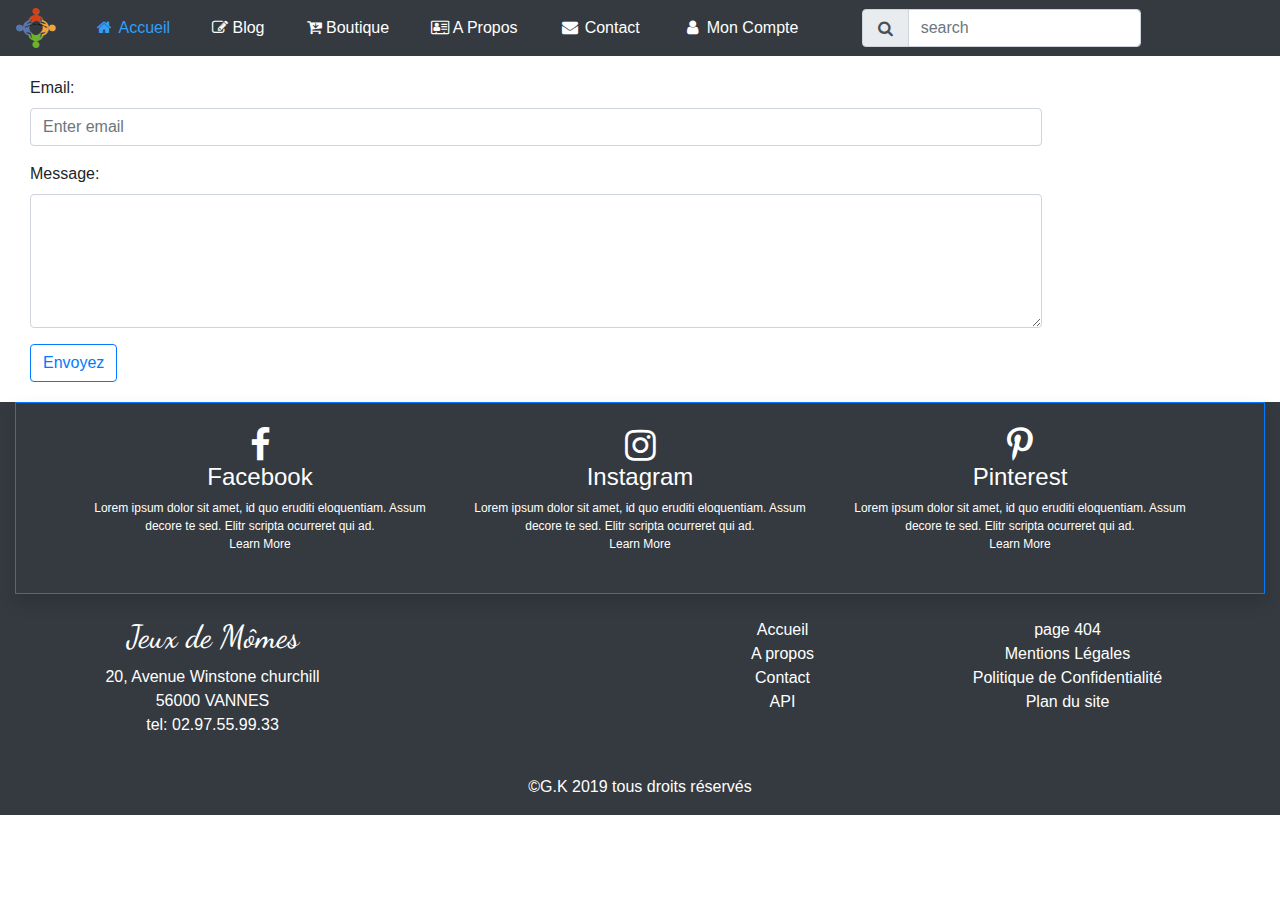
<file: JdmBootstrap4/API'S/API slackmessage/index.html>
<!DOCTYPE html>
<html lang="fr">
<head>
<meta charset="UTF-8">
<meta name="viewport" content="width=device-width, initial-scale=1.0">
<meta http-equiv="X-UA-Compatible" content="ie=edge">
<link rel="stylesheet" href="https://cdnjs.cloudflare.com/ajax/libs/twitter-bootstrap/4.4.1/css/bootstrap.min.css">
<link rel="stylesheet" href="https://cdnjs.cloudflare.com/ajax/libs/font-awesome/4.7.0/css/font-awesome.min.css">
<link rel="stylesheet" href="style.css">
<title>Title</title>
</head>
<body>
    <header>
    <!--navbar-expand-sm=permet de l'aficher quand il diminue-->
    <nav class="navbar navbar-expand-lg bg-dark">
        <button class="navbar-toggler" type="button" data-toggle="collapse" data-target="#collapsibleNavbar">
            <span class="navbar-toggler-icon"><i class="fa fa-navicon"></i></span>
        </button>
        <!----------------------logo du site--------------------------------->
        <a class="nav-brand" href="indexbts4.html"><img src="img/logo.png" class="logo"></a>
        <!-----------------------------------mon menu---------------------------------------------------------->
        <div class="collapse navbar-collapse" id="collapsibleNavbar">
            <div class="container row justify-content-around">
                <ul class="navbar-nav">
                    <li class="nav-item mr-3">
                        <button type="button" class="btn btn-dark">
                            <a class="active" href="indexbts4.html">
                                <i class="fa fa-fw fa-home active"></i>
                                Accueil
                            </a>
                        </button>
                    </li>
                    <li class="nav-item mr-3">
                        <button type="button" class="btn btn-dark">
                            <a href="#">
                                <i class="fa fa-pencil-square-o"></i>
                                Blog
                            </a>
                        </button>
                    </li>
                    <li class="nav-item mr-3">
                        <button type="button" class="btn btn-dark">
                            <a href="boutiquebts4.html">
                                <i class="fa fa-cart-arrow-down"></i>
                                Boutique
                            </a>
                        </button>
                    </li>
                    <li class="nav-item mr-3">
                        <button type="button" class="btn btn-dark">
                            <a href="#">
                                <i class="fa fa-vcard-o"></i>
                                A Propos
                            </a>
                        </button>
                    </li>
                    <li class="nav-item mr-3">
                        <button type="button" class="btn btn-dark">
                            <a href="contactbts4.html">
                                <i class="fa fa-fw fa-envelope"></i>
                                Contact
                            </a>
                        </button>
                    </li>
                    <li class="nav-item">
                        <!-- Button to Open the Modal -->
                        <button type="button" class="btn btn-dark" data-toggle="modal" data-target="#myModal">
                            <a href="#"><i class="fa fa-fw fa-user"></i> Mon Compte</a>
                        </button>
                        <!-- The Modal -->
                        <section class="modal" id="myModal">
                            <div class="modal-dialog modal-lg">
                                <div class="modal-content">
                                    <!-- Modal Header -->
                                    <header class="modal-header bg-primary">
                                        <h4 class="modal-title">Espace Privé</h4>
                                        <button type="button" class="close" data-dismiss="modal">&times;</button>
                                    </header>

                                    <!-- Modal body -->
                                    <main class=" container modal-body">
                                        <div class="row">
                                            <section class=" col-12 col-md-6 col-lg-6">
                                                <img src="img/parent.jpg"
                                                    class="rounded-circle img-fluid img-border">
                                            </section>
                                            <hr>
                                        </div>

                                        <div class="row ">
                                            <section class="col-12 col-md-6 col-lg-6">
                                                <fieldset class="inscription d-flex flex-wrap p-1">
                                                    <legend>M'inscrire</legend>
                                                    <!---------------nom/prenom---------------->

                                                    <p class="col-6">
                                                        <input type="text" id="nom" placeholder="Nom"
                                                            class="form-control" required>
                                                    </p>
                                                    <p class="col-6">
                                                        <input type="text" id="prenom" placeholder="Prenom"
                                                            class="form-control" required>
                                                    </p>
                                                    <!------------date de naissance-------------->
                                                    <p class="col-12">
                                                        <label for="date">Date de Naissance</label>
                                                        <input type="date" id="date"
                                                            placeholder="votre date de naissance" required>
                                                    </p>
                                                    <p class="col-12">
                                                        <input type="email" id="email" class="form-control"
                                                            placeholder="votre e-mail" required>
                                                    </p>
                                                    <p class="col-6">
                                                        <input type="password" id="password" class="form-control"
                                                            placeholder="password" required>
                                                    </p>
                                                    <p class="col-6">
                                                        <input type="password" id="confirmPassword"
                                                            class="form-control" placeholder="confirm password"
                                                            required>
                                                    </p>
                                                    <button type="submit"
                                                        class="btn btn-outline-success btn-block">M'inscrire</button>
                                                </fieldset>
                                            </section>
                                            <section class="col-12 col-md-6 col-lg-6">
                                                <fieldset class="p-3">
                                                    <legend>Me connecter</legend>
                                                    <p class="text-center">
                                                        <label for="identifiant">Mon identifiant</label>
                                                        <input type="text" id="identifiant"
                                                            placeholder=" identifiant">
                                                    </p>
                                                    <p class="text-center">
                                                        <label for="mdp">Votre mot de Passe</label>
                                                        <input type="password" id="mdp" placeholder="password">
                                                    </p>
                                                    <button type="submit"
                                                        class="btn btn-outline-success btn-block">Me
                                                        connectez</button>
                                                </fieldset>
                                            </section>
                                        </div>
                                    </main>

                                    <!-- Modal footer -->
                                    <footer class="modal-footer bg-primary">
                                        <button type="button" class="btn btn-danger"
                                            data-dismiss="modal">Fermer</button>
                                    </footer>

                                </div>
                            </div>
                        </section>
                    </li>
                </ul>
                <!--bloc de recherche/ search bar-->
                <form class="form-inline" action="/action_page.php">
                    <div class="input-group">
                        <div class="input-group-prepend">
                            <span class="input-group-text"><i class="fa fa-fw fa-search"></i></span>
                        </div>
                        <input type="text" class="form-control" placeholder="search">
                    </div>
                </form>
            </div>
        </div>
    </nav>
    </header>
    <main class="container-fluid">
    <form class="contact-form">                   
        <!--email-->
        <div class="form-group">
            <label class="control-label col-sm-2" for="email">Email:</label>
            <div class="col-sm-10">
                <input type="email" class="form-control" id="email" placeholder="Enter email" name="email"
                    required>
            </div>
        </div>
        <!--message-->
        <div class="form-group">
            <label class="control-label col-sm-2" for="comment">Message:</label>
            <div class="col-sm-10">
                <textarea class="form-control" rows="5" id="comment"></textarea>
            </div>
        </div>
        <!---btn validation-->
        <div class="form-group">
            <div class="col-sm-offset-2 col-sm-10">
                <button id="click" class="btn btn-outline-primary">Envoyez</button>
            </div>
        </div>
    </form>
    </main>
    <footer class="container-fluid bg-dark foot">

        <!-----------------------------reseaux--------------------------------->
        <header class="box shadow p-4 mb-4 border border-primary">
            <div class="container">
                <section class="row">
                    <!-------------------fbook---------------------------------------->
                    <article class="col-lg-4 col-md-4 col-sm-4 col-xs-12 pb-3">

                        <aside class="box-part text-center">

                            <i class="fa fa-facebook fa-3x" aria-hidden="true"></i>

                            <div class="title">
                                <h4>Facebook</h4>
                            </div>

                            <div class="text">
                                <span>Lorem ipsum dolor sit amet, id quo eruditi eloquentiam. Assum decore te sed. Elitr
                                    scripta ocurreret qui ad.</span>
                            </div>

                            <a href="#">Learn More</a>

                        </aside>
                    </article>
                    <!--------------------instagram-------------------------------------->
                    <article class="col-lg-4 col-md-4 col-sm-4 col-xs-12 pb-3">

                        <aside class="box-part text-center">

                            <i class="fa fa-instagram fa-3x" aria-hidden="true"></i>

                            <div class="title">
                                <h4>Instagram</h4>
                            </div>

                            <div class="text">
                                <span>Lorem ipsum dolor sit amet, id quo eruditi eloquentiam. Assum decore te sed. Elitr
                                    scripta ocurreret qui ad.</span>
                            </div>

                            <a href="#">Learn More</a>

                        </aside>
                    </article>
                    <!------------------------------pinterest--------------------------->
                    <article class="col-lg-4 col-md-4 col-sm-4 col-xs-12">

                        <aside class="box-part text-center">

                            <i class="fa fa-pinterest-p fa-3x" aria-hidden="true"></i>

                            <div class="title">
                                <h4>Pinterest</h4>
                            </div>

                            <div class="text">
                                <span>Lorem ipsum dolor sit amet, id quo eruditi eloquentiam. Assum decore te sed. Elitr
                                    scripta ocurreret qui ad.</span>
                            </div>

                            <a href="#">Learn More</a>

                        </aside>
                    </article>
                </section>
            </div>
        </header>
        <!-------------------------------pied de page------------------------------------->
        <main class="container">
            <section class="row footertop text-center">
                <article class="col-12 col-md-3 col-lg-3">
                    <h2>Jeux de Mômes</h2>
                    <p>20, Avenue Winstone churchill<br>56000 VANNES<br>tel: 02.97.55.99.33</p>
                </article>
                <div class=" col-12 col-md-3 col-lg-3 ">
                    <iframe
                        src="https://www.google.com/maps/embed?pb=!1m18!1m12!1m3!1d2687.9200117362298!2d-2.7750422852591687!3d47.64712119317253!2m3!1f0!2f0!3f0!3m2!1i1024!2i768!4f13.1!3m3!1m2!1s0x48101c1e45bf9d89%3A0xf1b4ec0fcc4d768d!2s20%20Rue%20Winston%20Churchill%2C%2056000%20Vannes!5e0!3m2!1sfr!2sfr!4v1578149354549!5m2!1sfr!2sfr"
                        frameborder="0" style="border:0;" allowfullscreen="" class="img-fluid">
                    </iframe>
                </div>
                <!------------------------------------liens ------------------------------------------------------------------------->
                <ul class="col-12 col-md-3 col-lg-3 text-center ">
                    <li><a href="indexbts4.html">Accueil</a></li>
                    <li><a href="aproposbts4.html">A propos</a></li>
                    <li><a href="contactbts4.html">Contact</a></li>
                    <li><a href="API/geoApi.html">API</a></li>
                </ul>

                <ul class="col-12 col-md-3 col-lg-3 text-center">
                    <li><a href="page404.html">page 404</a></li>
                    <li><a href="mentions-legales.html">Mentions Légales</a></li>
                    <li><a href="politiquedeconfidentialite.html">Politique de Confidentialité</a></li>
                    <li><a href="plandusite.html">Plan du site</a></li>
                </ul>
            </section>
            <section class="row footerbottom justify-content-around">
                <p>&copy;G.K 2019 tous droits réservés</p>
            </section>
        </main>
    </footer>
    
<script src="https://cdnjs.cloudflare.com/ajax/libs/jquery/3.4.1/jquery.min.js"></script>
<script src="https://cdnjs.cloudflare.com/ajax/libs/popper.js/1.16.0/umd/popper.min.js"></script>
<script src="https://cdnjs.cloudflare.com/ajax/libs/twitter-bootstrap/4.4.1/js/bootstrap.min.js"></script>
<script src="slackcontactAPI.js"></script>
</body>
</html>
</file>
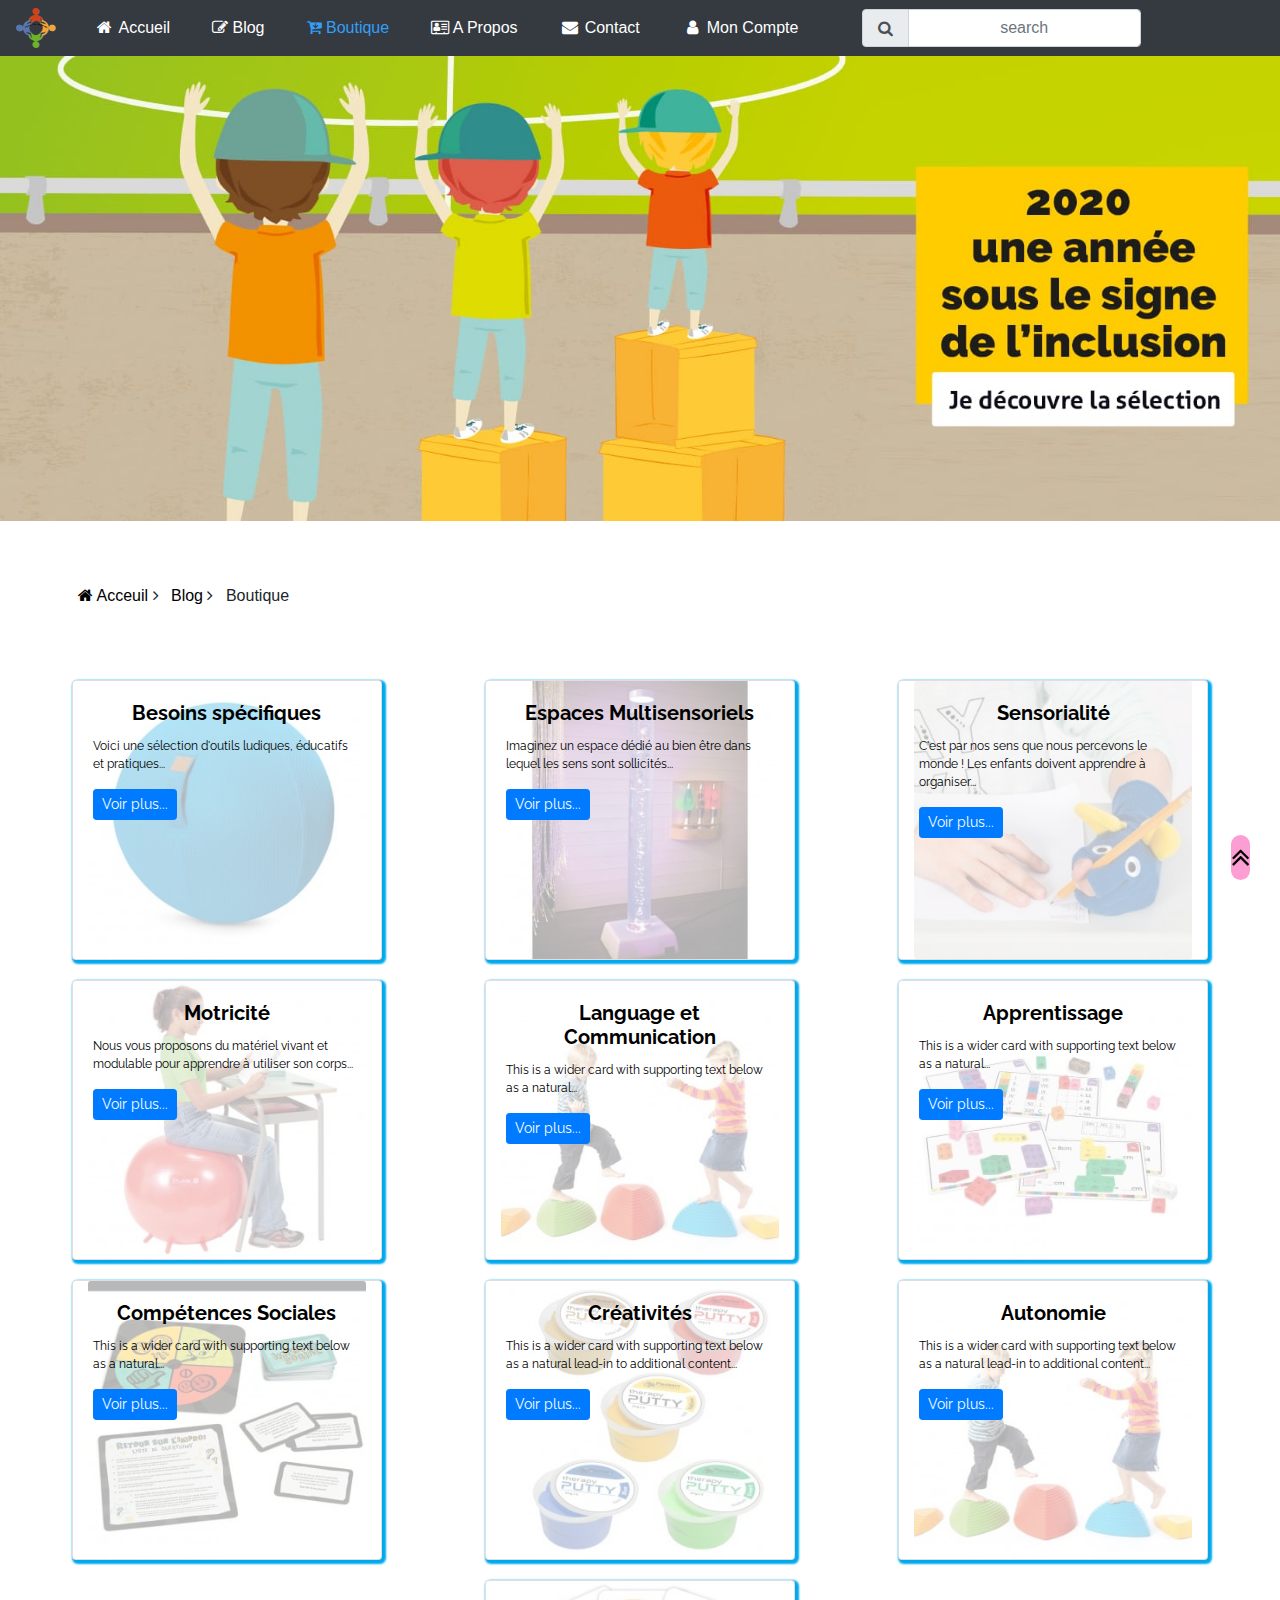
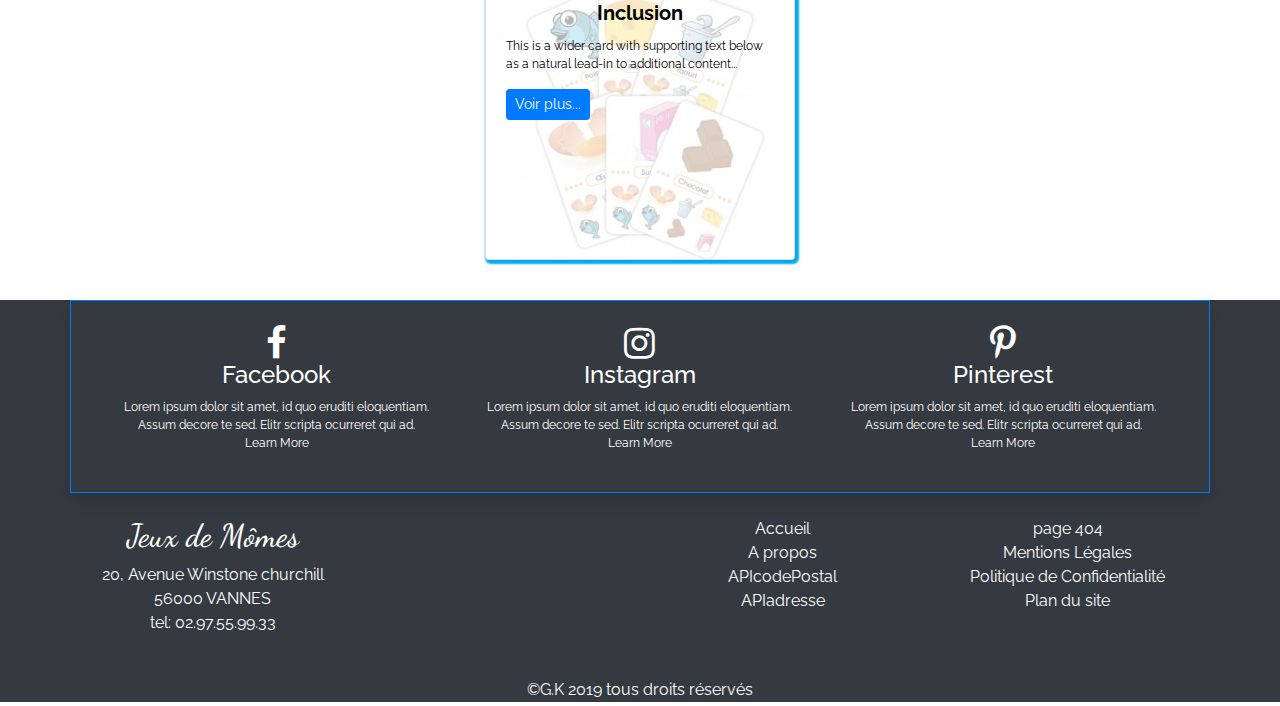
<file: JdmBootstrap4/boutiquebts4.html>
<!doctype html>
<html lang="fr">

<head>
        <title>Jeux de Mômes Bts4</title>
        <!-- Required meta tags -->
        <meta charset="utf-8">
        <meta name="viewport" content="width=device-width, initial-scale=1, shrink-to-fit=no">

        <!-- Bootstrap CSS -->
        <!--local<link rel="stylesheet" href="public/bts-4/css/bootstrap.min.css">-->
        <link rel="stylesheet" href="https://stackpath.bootstrapcdn.com/bootstrap/4.4.1/css/bootstrap.min.css"
                integrity="sha384-Vkoo8x4CGsO3+Hhxv8T/Q5PaXtkKtu6ug5TOeNV6gBiFeWPGFN9MuhOf23Q9Ifjh"
                crossorigin="anonymous">
        <!-- Load an icon library -->
        <!--local<link rel="stylsheet" href="public/css/font-awesome.min.css">-->
        <link rel="stylesheet"
                href="https://cdnjs.cloudflare.com/ajax/libs/font-awesome/4.7.0/css/font-awesome.min.css">
        <!-- fonts -->
        <link href="https://fonts.googleapis.com/css?family=Dancing+Script|Raleway&display=swap" rel="stylesheet">
        <!--ma feuille de style-->
        <link rel="stylesheet" href="public/css/stylebts4.css">
        <link rel="stylesheet" href="public/css/boutiquebts4.css">

</head>

<body class="container-fluid m-0 p-0">

        <header>
                <!--petit bouton pour remonter en haut de la page-->
                <button onclick="topFunction()" id="monBtn" title="allez en haut"><i
                                class="fa fa-angle-double-up"></i></button>
                <!--navbar-expand-sm=permet de l'aficher quand il diminue-->
                <nav class="navbar navbar-expand-lg bg-dark">
                        <button class="navbar-toggler" type="button" data-toggle="collapse"
                                data-target="#collapsibleNavbar">
                                <span class="navbar-toggler-icon"><i class="fa fa-navicon"></i></span>
                        </button>
                        <!----------------------logo du site--------------------------------->
                        <a class="nav-brand" href="indexbts4.html"><img src="public/img/logo.png" class="logo"></a>
                        <!-----------------------------------mon menu---------------------------------------------------------->
                        <section class="collapse navbar-collapse" id="collapsibleNavbar">
                                <div class="container row justify-content-around">
                                        <ul class="navbar-nav">
                                                <li class="nav-item mr-3">
                                                        <button type="button" class="btn btn-dark">
                                                                <a href="indexbts4.html">
                                                                        <i class="fa fa-fw fa-home"></i>
                                                                        Accueil
                                                                </a>
                                                        </button>
                                                </li>
                                                <li class="nav-item mr-3">
                                                        <button type="button" class="btn btn-dark">
                                                                <a href="#">
                                                                        <i class="fa fa-pencil-square-o"></i>
                                                                        Blog
                                                                </a>
                                                        </button>
                                                </li>
                                                <li class="nav-item mr-3">
                                                        <button type="button" class="btn btn-dark">
                                                                <a class="active" href="#">
                                                                        <i class="fa fa-cart-arrow-down active"></i>
                                                                        Boutique
                                                                </a>
                                                        </button>
                                                </li>
                                                <li class="nav-item mr-3">
                                                        <button type="button" class="btn btn-dark">
                                                                <a href="#">
                                                                        <i class="fa fa-vcard-o"></i>
                                                                        A Propos
                                                                </a>
                                                        </button>
                                                </li>
                                                <li class="nav-item mr-3">
                                                        <button type="button" class="btn btn-dark">
                                                                <a href="contactbts4.html">
                                                                        <i class="fa fa-fw fa-envelope"></i>
                                                                        Contact
                                                                </a>
                                                        </button>
                                                </li>
                                                <li class="nav-item">
                                                        <!-- Button to Open the Modal -->
                                                        <button type="button" class="btn btn-dark" data-toggle="modal"
                                                                data-target="#myModal">
                                                                <a href="#"><i class="fa fa-fw fa-user"></i> Mon
                                                                        Compte</a>
                                                        </button>
                                                        <!-- The Modal -->
                                                        <section class="modal" id="myModal">
                                                                <div class="modal-dialog modal-lg">
                                                                        <div class="modal-content">
                                                                                <!-- Modal Header -->
                                                                                <header class="modal-header bg-primary">
                                                                                        <h4 class="modal-title">
                                                                                                Espace Privé
                                                                                        </h4>
                                                                                        <button type="button"
                                                                                                class="close"
                                                                                                data-dismiss="modal">&times;</button>
                                                                                </header>

                                                                                <!-- Modal body -->
                                                                                <main class=" container modal-body">
                                                                                        <div class="row">
                                                                                                <section
                                                                                                        class=" col-12">
                                                                                                        <img src="public/img/parent.jpg"
                                                                                                                class="img-thumbnail img-fluid">
                                                                                                </section>
                                                                                                <hr>
                                                                                        </div>
                                                                                        <section>
                                                                                                <fieldset
                                                                                                        class=" inscription form-group w-100 m-1 p-2">
                                                                                                        <legend
                                                                                                                class="text-center">
                                                                                                                M'inscrire
                                                                                                        </legend>
                                                                                                        <!---------------nom/prenom---------------->
                                                                                                        <div
                                                                                                                class="row">
                                                                                                                <p
                                                                                                                        class="col-6">
                                                                                                                        <input type="text"
                                                                                                                                id="lname"
                                                                                                                                placeholder="Nom"
                                                                                                                                class="form-control"
                                                                                                                                required>
                                                                                                                </p>
                                                                                                                <p
                                                                                                                        class="col-6">
                                                                                                                        <input type="text"
                                                                                                                                id="fname"
                                                                                                                                placeholder="Prenom"
                                                                                                                                class="form-control"
                                                                                                                                required>
                                                                                                                </p>
                                                                                                                <!------------adresse-------------->
                                                                                                                <p
                                                                                                                        class="col-6">

                                                                                                                        <input type="text"
                                                                                                                                name="zipecode"
                                                                                                                                class="form-control"
                                                                                                                                placeholder="Code postal"
                                                                                                                                id="zipcode">
                                                                                                                        <div
                                                                                                                                id="error-message">
                                                                                                                        </div>
                                                                                                                </p>
                                                                                                                <p
                                                                                                                        class="col-6">
                                                                                                                        <select class="form-control"
                                                                                                                                name="city"
                                                                                                                                id="city">
                                                                                                                                <option
                                                                                                                                        value="">
                                                                                                                                        Selectionnez
                                                                                                                                        une
                                                                                                                                        Ville
                                                                                                                                </option>
                                                                                                                        </select>
                                                                                                                </p>
                                                                                                                <p
                                                                                                                        class="col-6">
                                                                                                                        <input type="text"
                                                                                                                                name="adresse"
                                                                                                                                class="form-control"
                                                                                                                                placeholder="Adresse"
                                                                                                                                id="adresse">
                                                                                                                        <div
                                                                                                                                id="wrapper">
                                                                                                                        </div>
                                                                                                                </p>

                                                                                                                <p
                                                                                                                        class="mail col-6">
                                                                                                                        <input type="email"
                                                                                                                                id="email"
                                                                                                                                class="form-control"
                                                                                                                                placeholder="votre e-mail"
                                                                                                                                required>
                                                                                                                </p>

                                                                                                                <p
                                                                                                                        class="col-6">
                                                                                                                        <input type="password"
                                                                                                                                id="password"
                                                                                                                                class="form-control"
                                                                                                                                placeholder="password"
                                                                                                                                required>
                                                                                                                </p>
                                                                                                                <p
                                                                                                                        class="col-6">
                                                                                                                        <input type="password"
                                                                                                                                id="confirmPassword"
                                                                                                                                class="form-control"
                                                                                                                                placeholder="confirm password"
                                                                                                                                required>
                                                                                                                </p>
                                                                                                        </div>
                                                                                                        <div
                                                                                                                id="feedback">
                                                                                                        </div>
                                                                                                        <button type="submit"
                                                                                                                class="col-12 btn btn-outline-success btn-block">
                                                                                                                M'inscrire</button>
                                                                                                </fieldset>

                                                                                                <fieldset
                                                                                                        class="m-1 p-3">
                                                                                                        <legend
                                                                                                                class="text-center">
                                                                                                                Me
                                                                                                                connecter
                                                                                                        </legend>
                                                                                                        <div
                                                                                                                class="row">
                                                                                                                <p
                                                                                                                        class="col-6 text-center">
                                                                                                                        <input type="text"
                                                                                                                                id="identifiant"
                                                                                                                                class="form-control"
                                                                                                                                placeholder="Votre Identifiant">
                                                                                                                </p>
                                                                                                                <p
                                                                                                                        class="col-6 text-center">
                                                                                                                        <input type="password"
                                                                                                                                id="mdp"
                                                                                                                                class="form-control"
                                                                                                                                placeholder="Votre Mot de passe">
                                                                                                                </p>
                                                                                                        </div>
                                                                                                        <button type="submit"
                                                                                                                class="btn btn-outline-success btn-block">Me
                                                                                                                connectez</button>
                                                                                                </fieldset>
                                                                                        </section>
                                                                                        <!---------------------------------------------------->


                                                                                </main>

                                                                                <!-- Modal footer -->
                                                                                <footer class="modal-footer bg-primary">
                                                                                        <button type="button"
                                                                                                class="btn btn-danger"
                                                                                                data-dismiss="modal">Fermer</button>
                                                                                </footer>

                                                                        </div>
                                                                </div>
                                                        </section>
                                                </li>
                                        </ul>
                                        <!--bloc de recherche/ search bar-->
                                        <form class="form-inline" action="/action_page.php">
                                                <div class="input-group">
                                                        <div class="input-group-prepend">
                                                                <span class="input-group-text"><i
                                                                                class="fa fa-fw fa-search"></i></span>
                                                        </div>
                                                        <input type="text" class="form-control" placeholder="search">
                                                </div>
                                        </form>
                                </div>
                        </section>
                </nav>
                <!-----------------------------mon slider----------------------------------------------------->
                <!-----------------slider fait maison -------------------->
                <section id="slider">
                        <img id="slide" src="public/img/inclusion.jpg" alt="inclusion" class="img-fluid">
                        <div id="precedent" onclick="ChangeSlide(-1)">
                                < </div> <div id="suivant" onclick="ChangeSlide(1)"> >
                        </div>
                </section>
                <!--------------------------------------------mega menu category hover---------------------------------------------------->

        </header>

        <main class="container-fluid">
                <!---------------------------fil d'ariane-------------------------->
                <ul class="list-inline">
                        <li class="list-inline-item mr-2">
                                <a class="u-link-v5 g-color-main" href="indexbts4.html"><i
                                                class="fa fa-home mr-1"></i>Acceuil</a>
                                <i class="fa fa-angle-right g-ml-7"></i>
                        </li>
                        <li class="list-inline-item mr-2">
                                <a class="u-link-v5 g-color-main" href="#">Blog</a>
                                <i class="fa fa-angle-right g-ml-7"></i>
                        </li>
                        <li class="list-inline-item g-color-primary">
                                <span>Boutique</span>
                        </li>
                </ul>
                <!------------------------------------------------------------------------------------------------------------------------------------------>
                <div class="vignette row justify-content-around">
                        <figure class="card text-white col-12  col-md-5 col-lg-3">
                                <img class="card-img" src="public/img/boutique/sitting-ball-filet-bleu.jpg"
                                        alt="Card image">
                                <figcaption class="card-img-overlay">
                                        <h5 class="card-title">Besoins spécifiques</h5>
                                        <p class="card-text">Voici une sélection d'outils ludiques, éducatifs et
                                                pratiques...
                                        </p>
                                        <button class="btn btn-sm btn-primary"><a href="#">Voir plus...</a></button>
                                </figcaption>
                        </figure>
                        <!--------------------------------------------------->
                        <figure class="card text-white col-12 col-md-5 col-lg-3">
                                <img class="card-img" src="public/img/boutique/colonne-a-bulles-175-m-adaptee-.jpg"
                                        alt="Card image">
                                <figcaption class="card-img-overlay">
                                        <h5 class="card-title">Espaces Multisensoriels</h5>
                                        <p class="card-text">Imaginez un espace dédié au bien être dans lequel
                                                les sens sont sollicités...
                                        </p>
                                        <button class="btn btn-sm btn-primary"><a href="#">Voir plus...</a></button>
                                </figcaption>
                        </figure>
                        <!--------------------------------------------------->
                        <figure class="card text-white col-12 col-md-5 col-lg-3">
                                <img class="card-img" src="public/img/boutique/chaussette-manchon-ellie.jpg"
                                        alt="Card image">
                                <figcaption class="card-img-overlay">
                                        <h5 class="card-title">Sensorialité</h5>
                                        <p class="card-text">C'est par nos sens que nous percevons le monde !
                                                Les enfants doivent apprendre à organiser...
                                        </p>
                                        <button class="btn btn-sm btn-primary"><a href="#">Voir plus...</a></button>
                                </figcaption>
                        </figure>
                        <!--------------------------------------------------->
                        <figure class="card text-white col-12 col-md-5 col-lg-3">
                                <img class="card-img" src="public/img/boutique/sit-n-gym.jpg" alt="Card image">
                                <figcaption class="card-img-overlay">
                                        <h5 class="card-title">Motricité</h5>
                                        <p class="card-text">Nous vous proposons du matériel vivant et modulable
                                                pour apprendre à utiliser son corps...
                                        </p>
                                        <button class="btn btn-sm btn-primary"><a href="#">Voir plus...</a></button>
                                </figcaption>
                        </figure>
                        <!--------------------------------------------------->
                        <figure class="card text-white col-12 col-md-5 col-lg-3">
                                <img class="card-img" src="public/img/boutique/les-collines.jpg" alt="Card image">
                                <figcaption class="card-img-overlay">
                                        <h5 class="card-title">Language et Communication</h5>
                                        <p class="card-text">This is a wider card with supporting text below as
                                                a natural...
                                        </p>
                                        <button class="btn btn-sm btn-primary"><a href="#">Voir plus...</a></button>
                                </figcaption>
                        </figure>
                        <!--------------------------------------------------->
                        <figure class="card text-white col-12 col-md-5 col-lg-3">
                                <img class="card-img" src="public/img/boutique/kit-activite-mathlink.jpg"
                                        alt="Card image">
                                <figcaption class="card-img-overlay">
                                        <h5 class="card-title">Apprentissage</h5>
                                        <p class="card-text">This is a wider card with supporting text below as
                                                a natural...
                                        </p>
                                        <button class="btn btn-sm btn-primary"><a href="#">Voir plus...</a></button>
                                </figcaption>
                        </figure>
                        <!--------------------------------------------------->
                        <figure class="card text-white col-12 col-md-5 col-lg-3">
                                <img class="card-img" src="public/img/boutique/improsocial.jpg" alt="Card image">
                                <figcaption class="card-img-overlay">
                                        <h5 class="card-title">Compétences Sociales</h5>
                                        <p class="card-text">This is a wider card with supporting text below as
                                                a natural...
                                        </p>
                                        <button class="btn btn-sm btn-primary"><a href="#">Voir plus...</a></button>
                                </figcaption>
                        </figure>
                        <!--------------------------------------------------->
                        <figure class="card text-white col-12 col-md-5 col-lg-3">
                                <img class="card-img" src="public/img/boutique/pates-de-modelage-reeducatif.jpg"
                                        alt="Card image">
                                <figcaption class="card-img-overlay">
                                        <h5 class="card-title">Créativités</h5>
                                        <p class="card-text">This is a wider card with supporting text below as
                                                a natural lead-in to additional content...
                                        </p>
                                        <button class="btn btn-sm  btn-primary"><a href="#">Voir plus...</a></button>
                                </figcaption>
                        </figure>
                        <!--------------------------------------------------->
                        <figure id="autonomie" class="card text-white col-12 col-md-5 col-lg-3">
                                <img class="card-img" src="public/img/boutique/les-collines.jpg" alt="Card image">
                                <figcaption class="card-img-overlay">
                                        <h5 class="card-title">Autonomie</h5>
                                        <p class="card-text">This is a wider card with supporting text below as
                                                a natural lead-in to additional content...
                                        </p>
                                        <button class="btn btn-sm btn-primary"><a href="#">Voir plus...</a></button>
                                </figcaption>
                        </figure>
                        <!-------------------------------------------->
                        <figure id="inclusion" class="card text-white col-12 col-md-5 col-lg-3">
                                <img class="card-img" src="public/img/boutique/un-genre-de-famille.jpg"
                                        alt="Card image">
                                <figcaption class="card-img-overlay">
                                        <h5 class="card-title">Inclusion</h5>
                                        <p class="card-text">This is a wider card with supporting text below as
                                                a natural lead-in to additional content...
                                        </p>
                                        <button class="btn btn-sm  btn-primary"><a href="#">Voir plus...</a></button>
                                </figcaption>
                        </figure>
                        <!------------------------------------------------------------------------------------------------------------------------------------------>

                        <!-------------------------------bloc 1-------------------------
                                <div class="row bloc1">
                                        <section class="col-xs-12 col-md-12 col-lg-12 d-flex p-1 pb-3 m-1 equilibre">
                                                <figure class="col-xs-6 col-md-6 col-lg-6 pt-3">
                                                        <img src="public/img/equilibre.jpg" alt="equilibre"
                                                                class="rounded img-fluid w-100 h-100">
                                                </figure>
                                                <article class="col-xs- 6col-md-6 col-lg-6 pb-1">
                                                        <h3>Équilibre : des jeux pour le stimuler et le renforcer</h3>
                                                        <p>L'équilibre est une compétence clé que les enfants
                                                                développent dès les
                                                                premières années de leur vie.
                                                                Essentiel à tous, il permet au corps de..</p>
                                                        <button class="btn-outline-primary btn-md bouton p-2">Découvrir
                                                                la sélection</button>
                                                </article>
                                        </section>
                                        <section class=" col-xs-12 col-md-12 col-lg-12 d-flex p-1 pb-3 m-1 empathie ">
                                                <article class="col-xs-6 col-md-6 col-lg-6 pb-1 ">
                                                        <h3>Empathie et habiletés sociales</h3>
                                                        <p>Se mettre à la place des autres est une compétence
                                                                essentielle pour créer des
                                                                liens avec d'autres personnes en tenant compte de leurs
                                                                émotions..</p>
                                                        <button class="btn-outline-primary btn-md bouton p-2">Découvrir
                                                                la sélection</button>
                                                </article>
                                                <figure class="col-xs-6 col-md-6 col-lg-6 pt-3">
                                                        <img src="public/img/empathie-et-habiletes-sociales.jpg"
                                                                alt="equilibre" class=" rounded img-fluid w-100 h-100">
                                                </figure>
                                        </section>
                                </div>
                                <img src="public/img/V_plateaux-montessori_2.jpg" alt="#" class="montessori img-fluid mb-3 mt-2">------------>


        </main>

        <!-------------------------------------------footer-------------------------------------------------------------------------------->
        <footer class="container-fluid bg-dark foot">
                <!-----------------------------reseaux--------------------------------->
                <div class="container">
                        <aside class="row shadow p-4 mb-4 border border-primary">
                                <!-------------------fbook---------------------------------------->
                                <div class="box-part text-center col-lg-4 col-md-4 col-sm-4 col-xs-12 pb-3">

                                        <i class="fa fa-facebook fa-3x" aria-hidden="true"></i>

                                        <div class="title">
                                                <h4>Facebook</h4>
                                        </div>

                                        <div class="text">
                                                <span>Lorem ipsum dolor sit amet, id quo eruditi eloquentiam.
                                                        Assum decore te sed. Elitr
                                                        scripta ocurreret qui ad.</span>
                                        </div>

                                        <a href="#">Learn More</a>

                                </div>

                                <!--------------------instagram-------------------------------------->
                                <div class="box-part text-center col-lg-4 col-md-4 col-sm-4 col-xs-12 pb-3">

                                        <i class="fa fa-instagram fa-3x" aria-hidden="true"></i>

                                        <div class="title">
                                                <h4>Instagram</h4>
                                        </div>

                                        <div class="text">
                                                <span>Lorem ipsum dolor sit amet, id quo eruditi eloquentiam.
                                                        Assum decore te sed. Elitr
                                                        scripta ocurreret qui ad.</span>
                                        </div>

                                        <a href="#">Learn More</a>

                                </div>

                                <!------------------------------pinterest--------------------------->
                                <div class="box-part text-center col-lg-4 col-md-4 col-sm-4 col-xs-12">

                                        <i class="fa fa-pinterest-p fa-3x" aria-hidden="true"></i>

                                        <div class="title">
                                                <h4>Pinterest</h4>
                                        </div>

                                        <div class="text">
                                                <span>Lorem ipsum dolor sit amet, id quo eruditi eloquentiam.
                                                        Assum decore te sed. Elitr
                                                        scripta ocurreret qui ad.</span>
                                        </div>

                                        <a href="#">Learn More</a>

                                </div>

                        </aside>
                        <!-------------------------------pied de page------------------------------------->

                        <section class="row footertop text-center">
                                <adresse class="adres col-12 col-md-3 col-lg-3">
                                        <h2>Jeux de Mômes</h2>
                                        <p>20, Avenue Winstone churchill<br>56000 VANNES<br>tel: 02.97.55.99.33
                                        </p>
                                </adresse>
                                <div class="map col-12 col-md-3 col-lg-3 ">
                                        <iframe src="https://www.google.com/maps/embed?pb=!1m18!1m12!1m3!1d2687.9200117362298!2d-2.7750422852591687!3d47.64712119317253!2m3!1f0!2f0!3f0!3m2!1i1024!2i768!4f13.1!3m3!1m2!1s0x48101c1e45bf9d89%3A0xf1b4ec0fcc4d768d!2s20%20Rue%20Winston%20Churchill%2C%2056000%20Vannes!5e0!3m2!1sfr!2sfr!4v1578149354549!5m2!1sfr!2sfr"
                                                frameborder="0" style="border:0;" allowfullscreen="" class="img-fluid">
                                        </iframe>
                                </div>
                                <!------------------------------------liens ------------------------------------------------------------------------->
                                <ul class="col-12 col-md-3 col-lg-3 text-center ">
                                        <li><a href="indexbts4.html">Accueil</a></li>
                                        <li><a href="aproposbts4.html">A propos</a></li>
                                        <li><a href="API'S_test\CP_geoAPI\CPGeoApi.js">APIcodePostal</a></li>
                                        <li><a href="API'S_test\API Adresse\geo-gouv_adressApi.html">APIadresse</a>
                                        </li>
                                </ul>

                                <ul class="col-12 col-md-3 col-lg-3 text-center">
                                        <li><a href="page404.html">page 404</a></li>
                                        <li><a href="mentions-legales.html">Mentions Légales</a></li>
                                        <li><a href="politiquedeconfidentialite.html">Politique de
                                                        Confidentialité</a></li>
                                        <li><a href="plandusite.html">Plan du site</a></li>
                                </ul>
                        </section>
                        <p class="row footerbottom justify-content-around m-1">
                                <span>&copy;G.K 2019 tous droits réservés</span>
                        </p>

        </footer>
        <!-- mes feuilles JS---->

        <script src="public/JS/boutontopbts4.js"></script>
        <script src="public/JS/slider.js"></script>
        <script src="https://code.jquery.com/jquery-3.4.1.slim.min.js"
                integrity="sha384-J6qa4849blE2+poT4WnyKhv5vZF5SrPo0iEjwBvKU7imGFAV0wwj1yYfoRSJoZ+n"
                crossorigin="anonymous">
        </script>
        <script src="https://cdn.jsdelivr.net/npm/popper.js@1.16.0/dist/umd/popper.min.js"
                integrity="sha384-Q6E9RHvbIyZFJoft+2mJbHaEWldlvI9IOYy5n3zV9zzTtmI3UksdQRVvoxMfooAo"
                crossorigin="anonymous">
        </script>
        <script src="https://stackpath.bootstrapcdn.com/bootstrap/4.4.1/js/bootstrap.min.js"
                integrity="sha384-wfSDF2E50Y2D1uUdj0O3uMBJnjuUD4Ih7YwaYd1iqfktj0Uod8GCExl3Og8ifwB6"
                crossorigin="anonymous">
        </script>
        <script src="public/JS/codePostalAPI.js"></script>
        <script>
                $(document).ready(function () {
                        $("#inclusion").hide();
                        $("#autonomie").hover(function () {
                                $("#inclusion").show();
                                // $("#inclusion").hide();

                        });
                });
        </script>

</body>

</html>
</file>
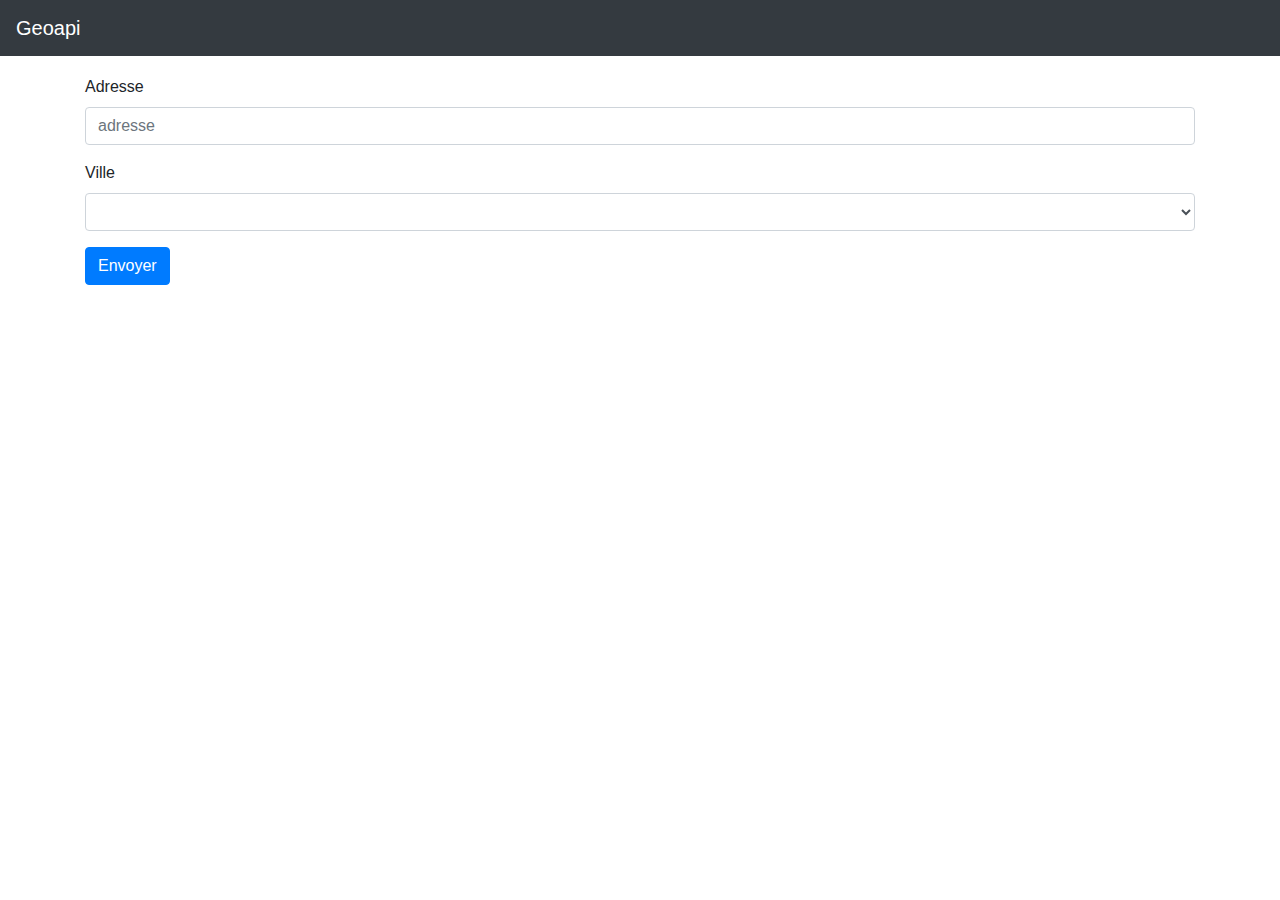
<file: JdmBootstrap4/API'S/test.html>
<!DOCTYPE html>
<html lang="fr">

<head>
    <meta charset="UTF-8">
    <meta name="viewport" content="width=device-width, initial-scale=1.0">
    <meta http-equiv="X-UA-Compatible" content="ie=edge">
    <link rel="stylesheet" href="https://cdnjs.cloudflare.com/ajax/libs/twitter-bootstrap/4.4.1/css/bootstrap.min.css">
    <link rel="stylesheet" href="https://cdnjs.cloudflare.com/ajax/libs/font-awesome/5.11.2/css/all.min.css">
    <!-- <link rel="stylesheet" href="style.css"> -->
    <title>test_Geo_API</title>
    <style>
        #container {
            margin-top: 75px;
        }

        #error-message {
            display: none;
            color: #f55;
        }
    </style>
</head>

<body>
    <nav class="navbar navbar-expand-md navbar-dark bg-dark fixed-top">
        <a class="navbar-brand" href="#">Geoapi</a>
    </nav>

    <div class="container" id="container">
        <div class="stater-template">
            <!-- <form action="" method="post"> -->
            <div class="form-group">
                <label for="adresse">Adresse</label>
                <input type="text" name="adresse" class="form-control" placeholder="adresse" id="adresse">
                <div id="error-message"></div>
            </div>

            <div class="form-group">
                <label for="city">Ville</label>
                <select class="form-control" name="city" id="city">
<!--il n'y a pas de balises option car on le feras dynamiquement, ensuite quand on vas recuperez
 les resultats de l'api pour chaque communes on rajoutera une option avec comme valeur le nom de 
 la communes et entre les deux balise ouvrante et fermante options on aura egalement le nom 
 de la communes a recuperé -->
                </select>
            </div>
            <button type="submit" class="btn btn-primary">Envoyer</button>
            <!-- </form> -->
        </div>
    </div>
    <!-- <script src="jq.js"></script> -->
    <script src="https://cdnjs.cloudflare.com/ajax/libs/jquery/3.4.1/jquery.min.js"></script>
    <script src="test.js"></script>

</body>


</html>
</file>
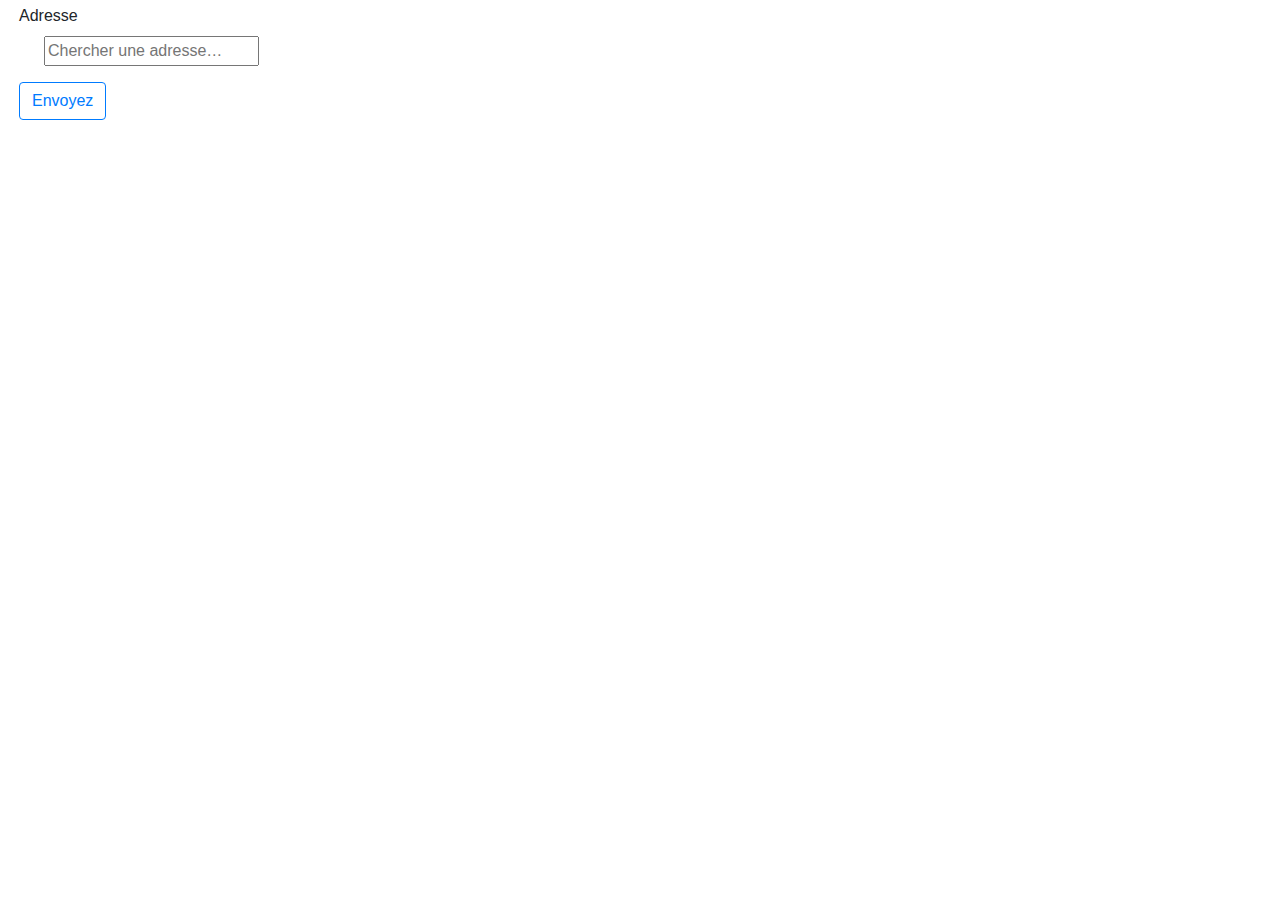
<file: JdmBootstrap4/API'S/API Adresse/geo-gouv_adressApi.html>
<!DOCTYPE html>
<html lang="en">
<head>
    <meta charset="UTF-8">
    <meta name="viewport" content="width=device-width, initial-scale=1.0">
    <meta http-equiv="X-UA-Compatible" content="ie=edge">
    <link rel="stylesheet" href="https://stackpath.bootstrapcdn.com/bootstrap/4.4.1/css/bootstrap.min.css"
    integrity="sha384-Vkoo8x4CGsO3+Hhxv8T/Q5PaXtkKtu6ug5TOeNV6gBiFeWPGFN9MuhOf23Q9Ifjh"
    crossorigin="anonymous">
    <title>Geo api</title>
</head>
<body class="starter-template">

    <!--adresse--->
    <div class="form-group m-1">
      <label class="control-label col-sm-2" for="adresse">Adresse</label>            
        <ul id="wrapper">
         <input type="text" role="combobox" id="adresse"  aria-autocomplete="list" aria-expanded="false" 
         autocomplete="on" value="" placeholder="Chercher une adresse…">
          </ul>      
    </div>  
    <!---btn validation-->
    <div class="form-group m-1">        
      <div class="col-sm-offset-2 col-sm-10">
        <button class="btn btn-outline-primary" onclick='search()'>Envoyez</button>
      </div>
    </div>
  
    <!-- <div id="map"></div> -->
   
   

    <!-- <script src="API/maps.js"></script> -->
    <script src="geoapi.js"></script>

</body>
</html>
</file>
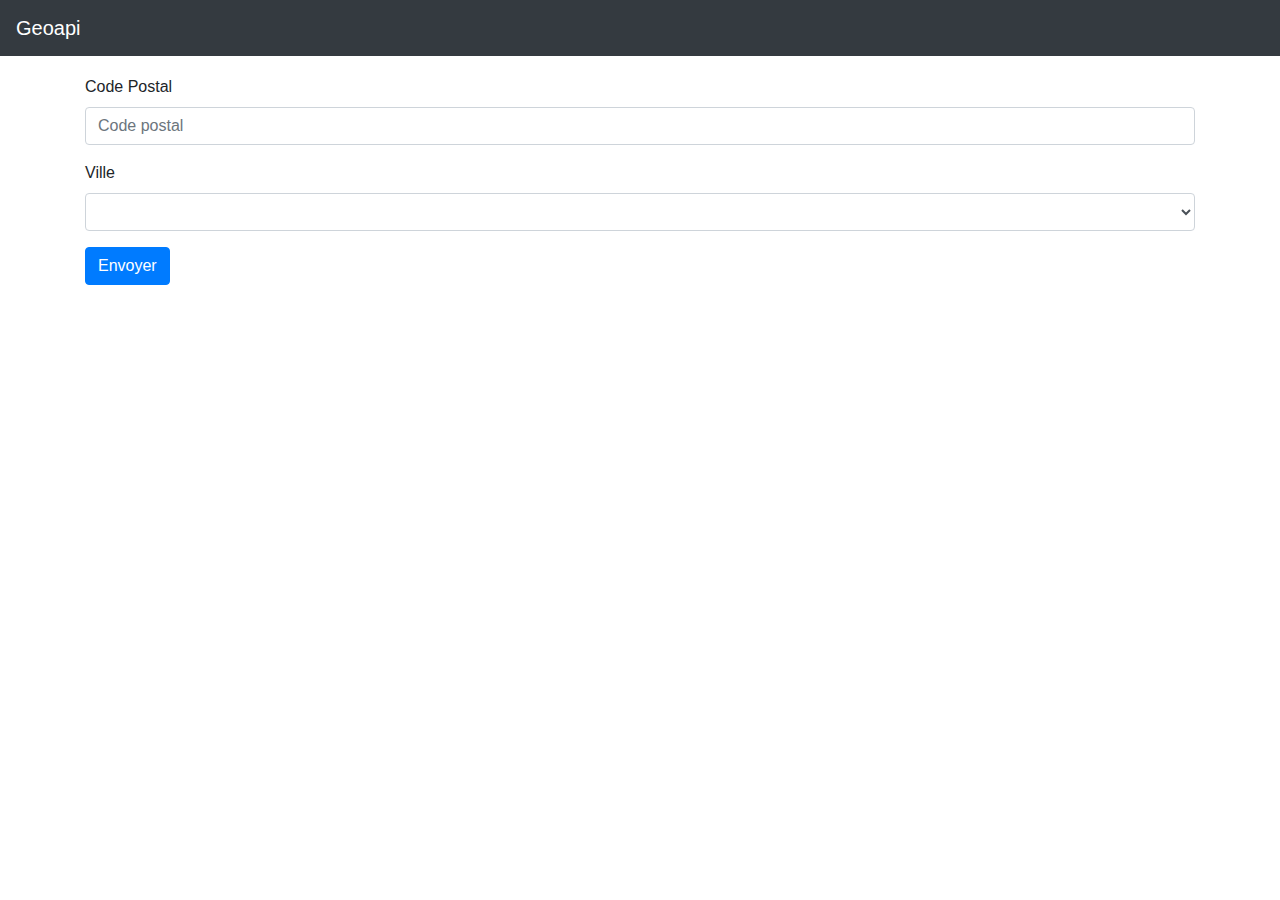
<file: JdmBootstrap4/API'S/CP_geoAPI/CP_index.html>
<!DOCTYPE html>
<html lang="fr">

<head>
    <meta charset="UTF-8">
    <meta name="viewport" content="width=device-width, initial-scale=1.0">
    <meta http-equiv="X-UA-Compatible" content="ie=edge">
    <link rel="stylesheet" href="https://cdnjs.cloudflare.com/ajax/libs/twitter-bootstrap/4.4.1/css/bootstrap.min.css">
    <link rel="stylesheet" href="https://cdnjs.cloudflare.com/ajax/libs/font-awesome/5.11.2/css/all.min.css">
    <!-- <link rel="stylesheet" href="style.css"> -->
    <title>CodePostal_Geo_API</title>
    <style>
        #container {
            margin-top: 75px;
        }

        #error-message {
            display: none;
            color: #f55;
        }
    </style>
</head>

<body>
    <nav class="navbar navbar-expand-md navbar-dark bg-dark fixed-top">
        <a class="navbar-brand" href="#">Geoapi</a>
    </nav>

    <div class="container" id="container">
        <div class="stater-template">
            <!-- <form action="" method="post"> -->
            <div class="form-group">
                <label for="zipcode">Code Postal</label>
                <input type="text" name="zipecode" class="form-control" placeholder="Code postal" id="zipcode">
                <div id="error-message"></div>
            </div>

            <div class="form-group">
                <label for="city">Ville</label>
                <select class="form-control" name="city" id="city">
<!--il n'y a pas de balises option car on le feras dynamiquement, ensuite quand on vas recuperez
 les resultats de l'api pour chaque communes on rajoutera une option avec comme valeur le nom de 
 la communes et entre les deux balise ouvrante et fermante options on aura egalement le nom 
 de la communes a recuperé -->
                </select>
            </div>
            <button type="submit" class="btn btn-primary">Envoyer</button>
            <!-- </form> -->
        </div>
    </div>
    <!-- <script src="jq.js"></script> -->
    <script src="https://cdnjs.cloudflare.com/ajax/libs/jquery/3.4.1/jquery.min.js"></script>
    <script src="CPGeoApi.js"></script>

</body>


</html>
</file>
<file: JdmBootstrap4/public/css/boutiquebts4.css>
/*---------------slider------------------------*/
#slider {
  position: relative;
}

#slider img {
  width: 100%;
  height: auto;
}

/*------------------fleche slider---------------------*/
#precedent,
#suivant {
  cursor: pointer;
  transition: opacity 0.3s ease;
  opacity: 0;
  position: absolute;
  top: 140px;
  font-size: 70px;
  color: #ffffff;
  background-color: black;
  padding: 5px;
}

#precedent {
  left: 0;
}

#suivant {
  right: 0;
}

#slider:hover #precedent,
#slider:hover #suivant {
  opacity: 1;
}
/*-----------------------------------------------------------*/
.list-inline{
  margin: 5%;
}

.list-inline a {
  text-decoration: none;
  color: black;
  
}

.list-inline a:hover {
  color: #00a8ec;
  text-decoration-color: #00a8ec;
}
/*-----------------------------------------------------------*/
.vignette{
  margin: 5px;
}
.card{
  margin: 10px;
  box-shadow: 2px 2px 2px 2px #00a8ec;
}

.card-img{
  opacity: 0.3;
}
.card h5{
  font-size: 20px;
  text-align: center;
  color: black;
  font-family: 'Raleway', sans-serif;
  font-weight: 700;
}
.card p{
  font-size: 12px;
  font-family: 'Raleway', sans-serif;
  color: black;

}
.card a {
  font-family: 'Raleway', sans-serif;
  font-weight: 400;
}

/*----------------------------------*/
.bouton {
  display: inline-block;
  text-align: center;
  line-height: 20px;
  letter-spacing: 0.1em;
  font-weight: 700;
  white-space: normal;
  max-width: 100%;
  border-style: solid;
  text-overflow: ellipsis;
  text-transform: uppercase;
  border-radius: 30px;
  cursor: pointer;
  vertical-align: middle;
  position: relative;
  z-index: 1;
  text-decoration: none;
  -moz-transition: 0.3s all ease;
  -o-transition: 0.3s all ease;
  -webkit-transition: 0.3s all ease;
  transition: 0.3s all ease;
  -ms-transition: 0.3s all ease;
}
/*----------bloc1--------------
.bloc1 {
  padding: 15px;
}

.bloc1 p {
  font-size: 14px;
}

.bloc1 h3 {
  text-align: center;
  padding-top: 20px;
  font-size: 30px;
  font-family: 'Dancing Script', cursive;
}

.bloc1 .bouton {
  font-size: 14px;
}

.equilibre {
  box-shadow: 3px 3px 3px 3px skyblue;
}

.empathie {
  box-shadow: 3px 3px 3px 3px skyblue;
}
*//*---------------------------------------------------*/
@media (max-width: 992px){
   .card p {
    display: none;
  }
  .card .btn{
    margin-top: 15%;
    margin-left: 40%;
  }
}
</file>
<file: JdmBootstrap4/API'S/API slackmessage/style.css>
@import url('https://fonts.googleapis.com/css?family=Dancing+Script:400,500,600,700&display=swap');
/*reset*/
*{
    margin: 0;
    padding: 0;
 
}
/*reglage cookies*/
#cookies {
    width: 100%;
    margin-top: 10px;
    font-size: 1rem;
    text-align: center;
    font-weight: bold;
    font-family: 'Courier New', Courier, monospace;    
    position: absolute;
    z-index: 10000;
    background-color: #f59fbc;
    opacity: 3;
}

#cookies img{
    width: 15%;

}
#cookies .ok,

#cookies .refuser {
    margin: 2% 0;
    background-color: #00a8ec;
}
/*-------------------------button---------------------------------*/
#monBtn .top {
    width: 40px;
}

#monBtn {
    position: fixed;
    /* Fixed/sticky position */
    bottom: 20px;
    /* Place the button at the bottom of the page */
    right: 30px;
    /* Place the button 30px from the right */
    z-index: 99;
    /* Make sure it does not overlap */
    border: none;
    /* Remove borders */
    cursor: pointer;
    /* Add a mouse pointer on hover */
    border-radius: 10px;
    /* Rounded corners */
    background-color: #fc9dd4;
    font-size: 30px;
}

#monBtn:hover {
    background-color: rgb(250, 250, 250);
    /* Add a background on hover */
}

/*-----------------------header--------------------------------*/
.logo {
    width: 2.5rem;
}

a {
    text-decoration: none;
    color: rgb(255, 255, 255);

}

a:hover {
    text-decoration: none;
}

.active {
    color: rgb(51, 159, 248);
}
.fa-navicon:before{
    color: #00a8ec;
}
/*----------------------boite modal----------------------------------------*/
#myModal{
    font-size: 15px;
}
.modal-body input:hover {
    background-color: cornflowerblue;
}

.modal-body fieldset {
    border: 2px solid rgb(101, 6, 253);
    padding: 15px; 
    margin: 30px;
    /* justify-content: center; */
}
/*-------------main--------------*/
main{
    margin: 20px;
}



/*---------------------pieds de page--------------------*/
footer  {
    color: rgb(255, 255, 255);
}
Footer .box{
    font-size: 12px;
}
footer h2{
    font-family: 'Dancing Script', cursive; 
}
.footertop ul li {
    list-style-type: none;
}

.footertop ul li a:hover {
    list-style-type: none;
    color: cornflowerblue;
}
</file>
<file: JdmBootstrap4/public/css/stylebts4.css>
/*couleur site
ffaea0
00a8ec(bleu)
f59fbc(rose)
f8f400(jaune)
*---fonts---*
font-family: 'Dancing Script', cursive;
font-family: 'Raleway', sans-serif;
*/
/*reset*/
*{
    margin: 0;
    padding: 0;
 
}
/*reglage cookies*/
#cookies {
    width: 100%;
    margin-top: 10px;
    font-size: 1rem;
    text-align: center;
    font-weight: bold;
    font-family: 'Courier New', Courier, monospace;    
    position: absolute;
    z-index: 10000;
    background-color: #f59fbc;
    opacity: 3;
}

#cookies img{
    width: 15%;

}
#cookies .ok,

#cookies .refuser {
    margin: 2% 0;
    background-color: #00a8ec;
}
/*-------------------------button---------------------------------*/
#monBtn .top {
    width: 40px;
}

#monBtn {
    position: fixed;
    /* Fixed/sticky position */
    bottom: 20px;
    /* Place the button at the bottom of the page */
    right: 30px;
    /* Place the button 30px from the right */
    z-index: 99;
    /* Make sure it does not overlap */
    border: none;
    /* Remove borders */
    cursor: pointer;
    /* Add a mouse pointer on hover */
    border-radius: 10px;
    /* Rounded corners */
    background-color: #fc9dd4;
    font-size: 30px;
}

#monBtn:hover {
    background-color: white;
    /* Add a background on hover */
}

/*-----------------------header--------------------------------*/
.logo {
    width: 2.5rem;
}

a {
    text-decoration: none;
    color: white;

}

a:hover {
    text-decoration: none;
}

.active {
    color: rgb(51, 159, 248);
}
.fa-navicon:before{
    color: #00a8ec;
}
/*----------------------boite modal----------------------------------------*/
#myModal{
    font-size: 15px;
}
.modal-body input:hover {
    background-color: cornflowerblue;
}

.modal-body fieldset {
    border: none;
    padding: 15%; 
    margin: 30%;
}

::placeholder{
    text-align: center;
}

/*-------------------slider---------------------------*/
.carousel-inner img {
    width: 100%;
}

/*------------------main-------------------------------------*/
.container h1 {
    font-family: 'Dancing Script', cursive;
    font-weight: 700;
    font-size: 50px;
}
/*reglage des articles*/
.our-team-main {
    width: 100%;
    height: auto;
    border-bottom: 5px #323233 solid;
    background: rgb(246, 249, 253);
    text-align: center;
    border-radius: 10px;
    overflow: hidden;
    position: relative;
    transition: 0.5s;
    margin-bottom: 28px;
}

.our-team-main img {
    border-radius: 50%;
    margin-bottom: 20px;
    width: 90px;
}

.our-team-main h3 {
    font-family: 'Dancing Script', cursive;
    font-size: 2rem;
    font-weight: 700;
}

.our-team-main p {
    font: 1rem sans-serif;
    margin-bottom: 0;
}

.team-back {
    width: 100%;
    height: auto;
    position: absolute;
    top: 0;
    left: 0;
    padding: 5px 15px 0 15px;
    text-align: center;
    background: rgb(227, 119, 248);

}

.team-front {
    width: 100%;
    height: auto;
    position: relative;
    z-index: 10;
    background: rgb(138, 184, 243);
    padding: 15px;
    bottom: 0px;
    /* transition: all 0.5s ease; */
}

.our-team-main:hover .team-front {
    bottom: -200px;
    transition: all 0.5s ease;
}

.our-team-main:hover {
    border-color: #777;
    transition: 0.5s;
}

/*---------------------pieds de page--------------------*/
footer  {
    color: rgb(255, 255, 255);
    font-family: 'Raleway', sans-serif;
}
Footer .box-part{
    font-size: 12px;
}
footer h2{
    font-family: 'Dancing Script', cursive; 
}
footer aside{
    margin-top: 30px;
}
.footertop ul li {
    list-style-type: none;
}

.footertop ul li a:hover {
    color: #00a8ec;
}
</file>
